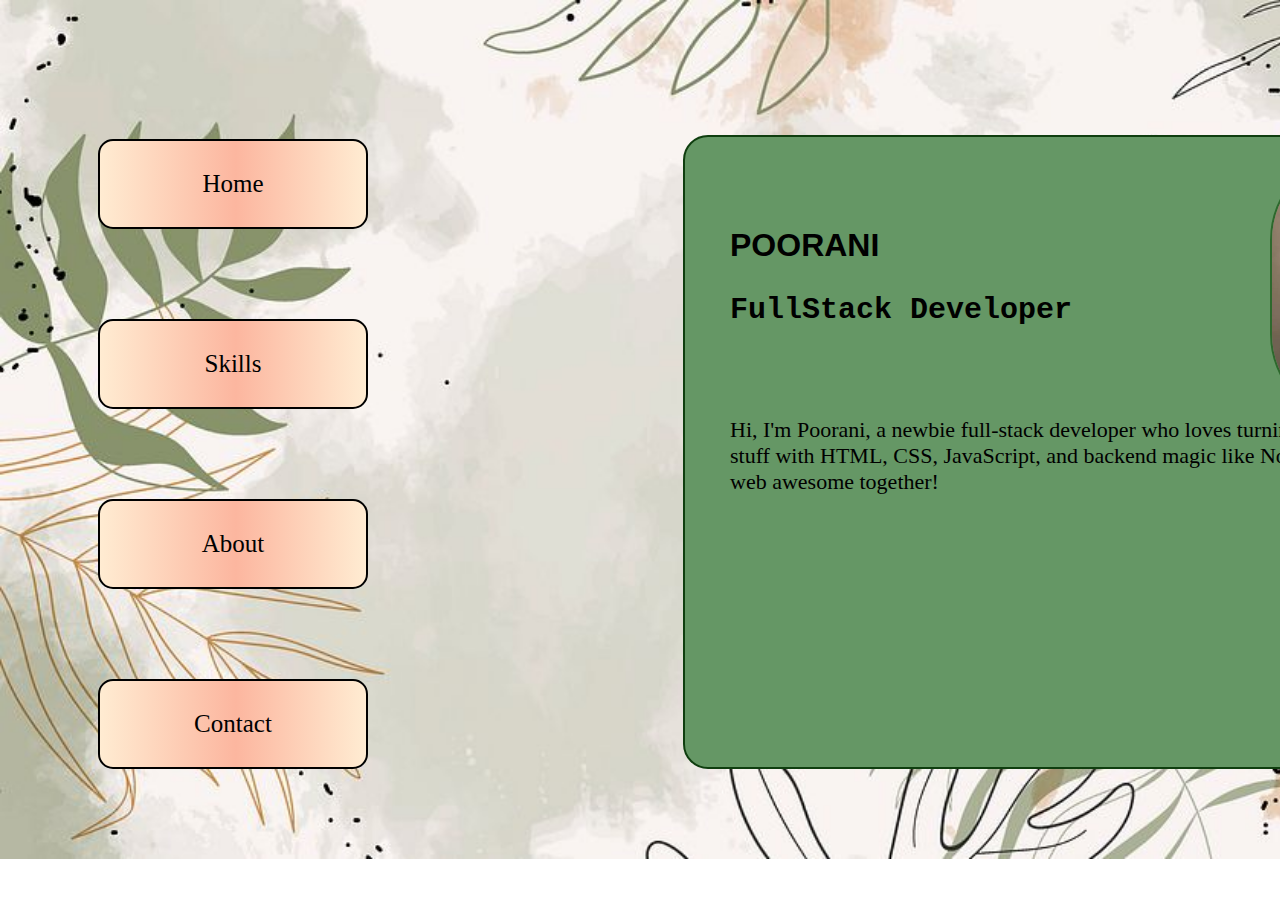
<file: index.html>
<!DOCTYPE html>
<html>
    <head>
        <link rel="stylesheet" href="index.css">
    </head>
    <body>
       
        <div class="name">
            <h1>POORANI</h1>
            <img src="WhatsApp Image 2024-05-14 at 12.45.55_af4c9a73.jpg">
             <h2>FullStack Developer</h2>
             <p>
                Hi, I'm Poorani, a newbie full-stack developer who loves turning coffee into code. I create cool stuff with HTML, CSS, JavaScript, and backend magic like Node.js and Django. Let's make the web awesome together!
             </p>
        </div>
       
        <div class="edu"><button type="submit">Home</button></div>
        <div class="ski"><a href="skills.html"><button type="submit">Skills</button></a></div>
        <div class="cer"><a href="About.html"><button type="submit">About</button></a></div>
        <div class="con"><a href="contact.html"><button type="submit">Contact</button></a></div>
    </body>
    
</html>
</file>
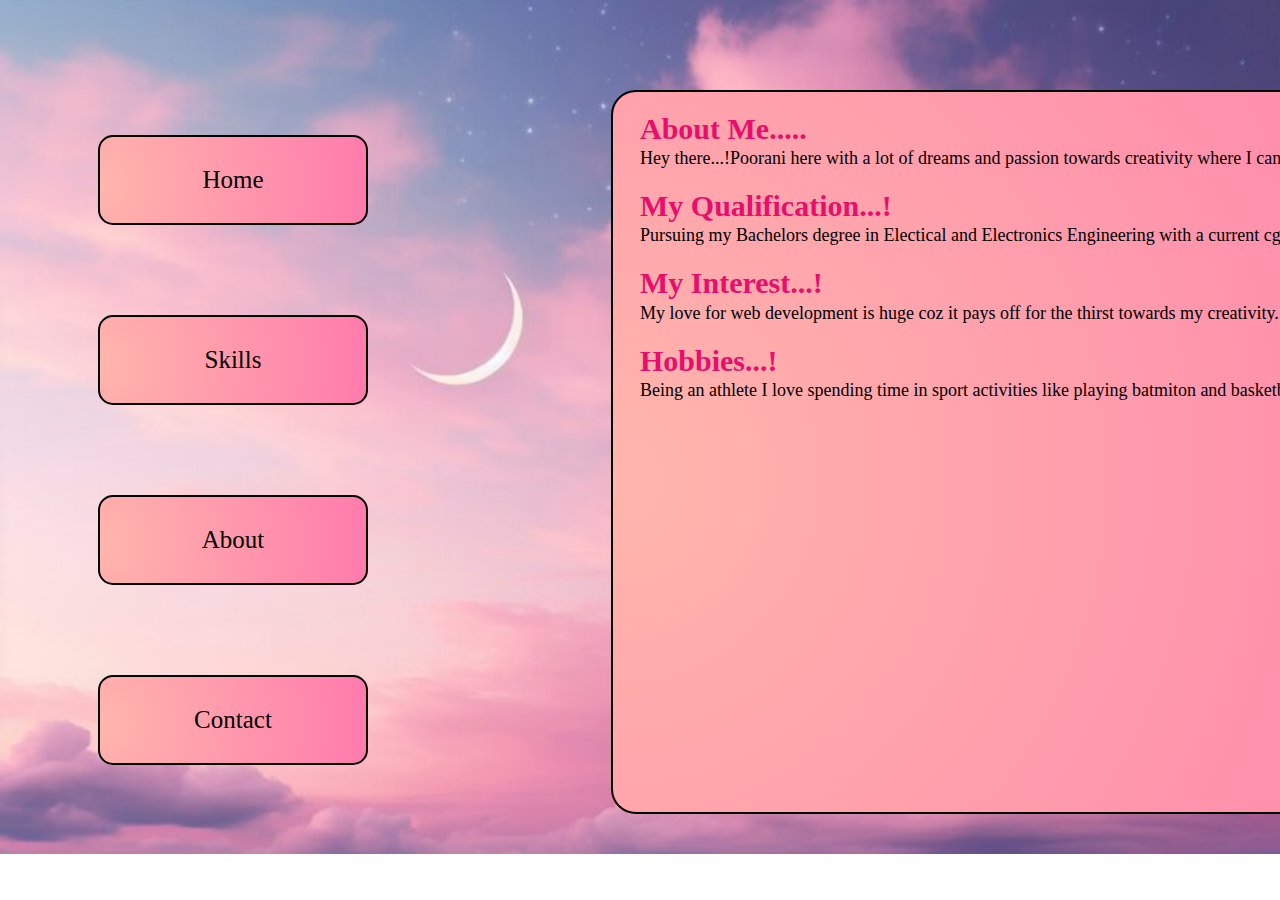
<file: About.html>
<!DOCTYPE html>
<html>
    <head>
<link rel="stylesheet" href="About.css">
    </head>
    <body>
        <div class="home"><a href="index.html"><button type="submit">Home</button></a></div>
        <div class="ski"><a href="skills.html"><button type="submit">Skills</button></a></div>
        <div class="cer"><button type="submit">About</button></div>
        <div class="con"><a href="contact.html"><button type="submit">Contact</button></a></div>
        <div class="container">
           <div class="abt"><h1>About Me.....</h1>
            <p>Hey there...!Poorani here with a lot of dreams and passion towards creativity where I can implement all my theory knowledge into practicality.</p>
        </div> 
        <div class="edu">
            <h1>My Qualification...!</h1>
            <p>
                Pursuing my Bachelors degree in Electical and Electronics Engineering with a current cgpa of 8.50
            </p>
        </div>
        <div class="do"><h1>My Interest...!</h1>
            <p>
             My love for web development is huge coz it pays off for the thirst towards my creativity.
            </p>
        </div>
        <div class="Hob">
            <h1>Hobbies...!</h1>
            <p>
                Being an athlete I love spending time in sport activities like playing batmiton and basketball at times.
            </p>
        </div>
        </div>
    </body>
</html>
</file>
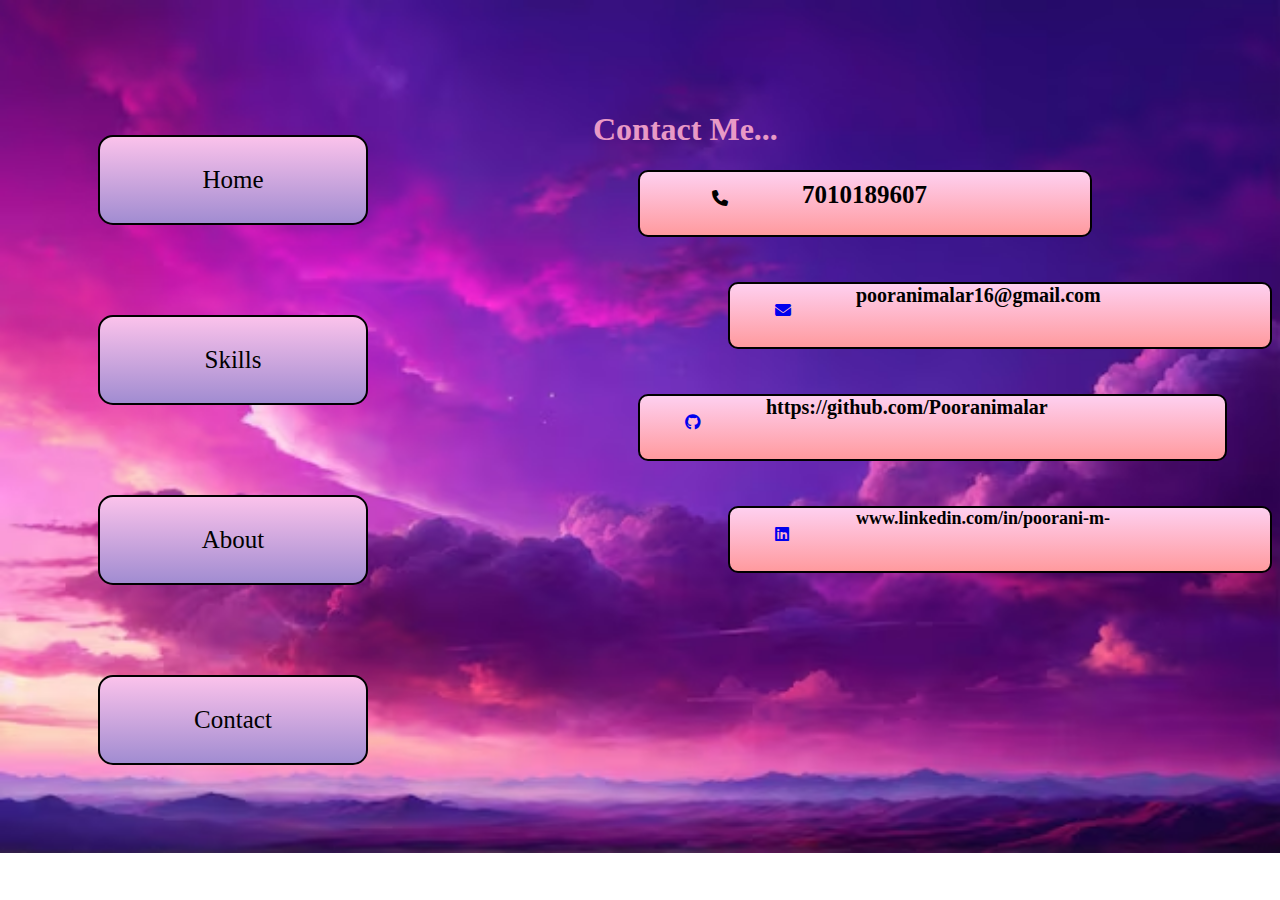
<file: contact.html>
<!DOCTYPE html>
<html>
    <head>
        <link rel="stylesheet" href="contact.css">
       <link rel="stylesheet" href="https://cdnjs.cloudflare.com/ajax/libs/font-awesome/6.5.2/css/all.min.css">
    </head>
    <body>
        <div class="home"><a href="index.html"><button type="submit">Home</button></a></div>
        <div class="ski"><a href="skills.html"><button type="submit">Skills</button></a></div>
        <div class="cer"><a href="About.html"><button type="submit">About</button></a></div>
        <div class="con"><button type="submit">Contact</button></div>
    
   <div class="head"> <h1>Contact Me...</h1></div>
    <div class="ph">
       <div class="img"> <i class="fa-solid fa-phone"></i></div>
        <h6>  7010189607</h6>
    
    </div>
    <div class="mail">
        <div class="em"><a href="https://mail.google.com/mail/u/0/#inbox"><i class="fas fa-envelope"></i></a></div>
        <h6>pooranimalar16@gmail.com</h6>
    </div>
    <div class="ins">
        <div class="in"><a href="https://github.com/Pooranimalar"><i class="fa-brands fa-github"></i></a></div>
       <h6>https://github.com/Pooranimalar</h6>
    </div>
<div class="link">
    <div class="li"><a href="www.linkedin.com/in/poorani-m-"><i class="fa-brands fa-linkedin"></i></a></div>
    <h6>www.linkedin.com/in/poorani-m-</h6>
</div>

</body>
</html>
</file>
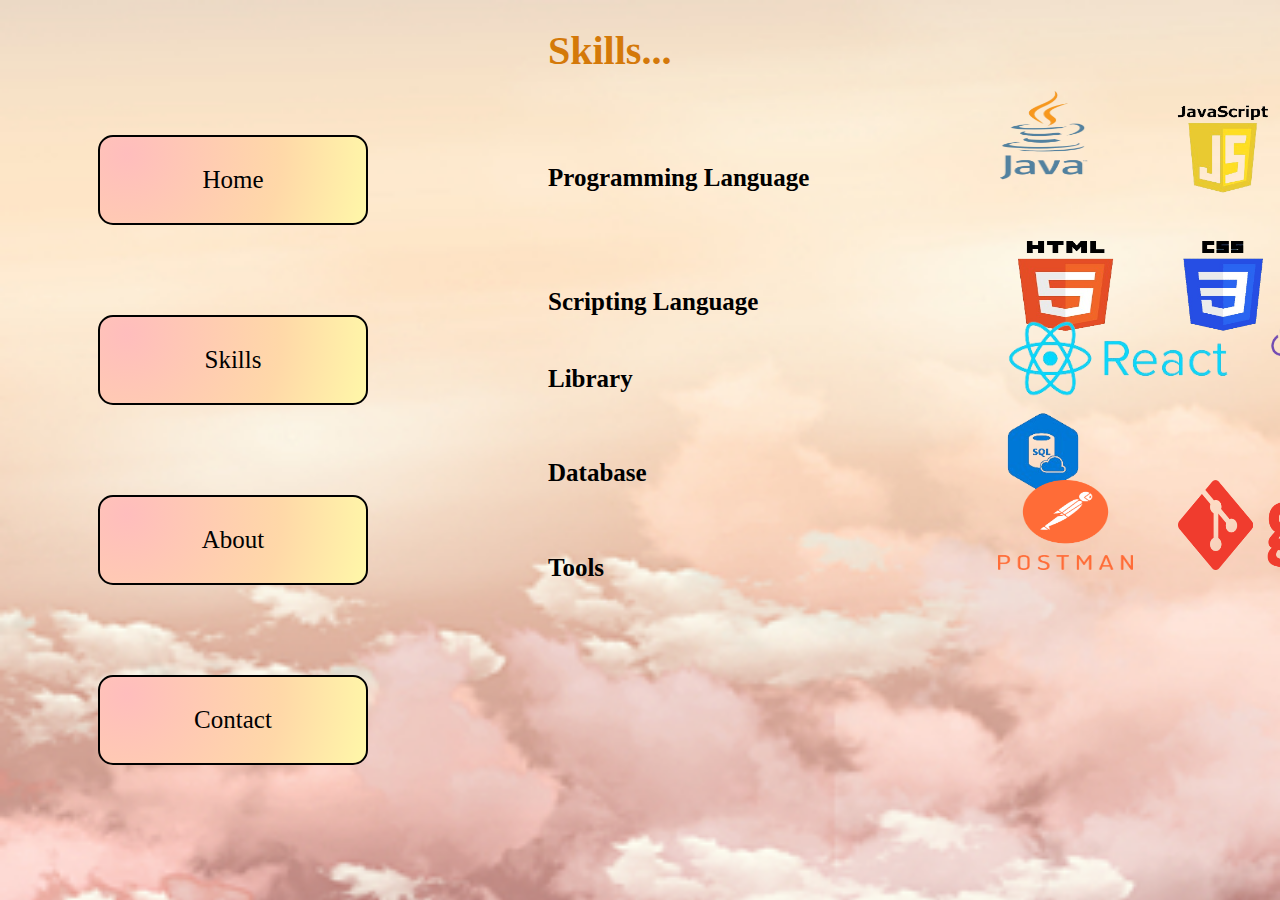
<file: skills.html>
<!DOCTYPE html>
<html>
    <head>
        <link rel="stylesheet" href="skills.css">
    </head>
    <body>
        <div class="home"><a href="index.html"><button type="submit">Home</button></a></div>
        <div class="ski"><button type="submit">Skills</button></div>
        <div class="cer"><a href="About.html"><button type="submit">About</button></a></div>
        <div class="con"><a href="contact.html"><button type="submit">Contact</button></a></div>
        <div class="head"><h1>Skills...</h1></div>
       <div class="pr"> <h4>Programming Language</h4></div>
       <div class="java"> <img src="Java-removebg-preview.png"></div>
       <div class="js"> <img src="js-removebg-preview.png"></div>
       <div class="scripting"> <h4>Scripting Language</h4></div>
      <div class="html">  <img src="html-removebg-preview.png"></div>
        <div class="css"><img src="CSS-Logo-removebg-preview.png"></div>
        <div class="boot"><img src="Bootstrap_logo.svg"></div>
       <div class="lib"><h4>Library</h4></div>
        <div class="rid"><img src="Reduxxx-Logo.png"></div>
        <div class="react"><img src="react-removebg-preview.png"></div>
       <div class="data"> <h4>Database</h4>
        <img src="sql-removebg-preview.png"></div>
        <div class="tool">
            <h4>Tools</h4></div>
            <div class="post"><img src="postman-logo.png">
        </div>
        <div class="git"><img src="Git-Logo.png"></div>
    </body>
</html>
</file>
<file: index.css>
body{
    background-image: url(bg1.jpg);
    background-repeat: no-repeat;
    background-size: cover;
}
.name{
    height: 70vh;
    width: 100vh;
    background-color: rgb(101, 151, 101);
    margin-left: 75vh;
    margin-top: 15vh;
    border: 2px solid rgb(15, 62, 15);
    border-radius: 25px;
}
.name h1{
    margin-left: 5vh;
    margin-top: 10vh;
    font-family: Verdana, Geneva, Tahoma, sans-serif;
}
.name h2{
    margin-left: 5vh;
    font-family: monospace;
margin-top: -15vh;
margin-bottom: 10vh;
    font-size: 25px;
    font-size: 30px;

}
.name p{
    font-size: 22px;
    margin-left: 5vh;
    margin-top: 10vh;
    font-family: cursive;
}
.edu{
    margin-top: -70vh;
    margin-bottom: 10vh;
    margin-left: 10vh;
  
}
.edu button[type=submit]{
    width: 30vh;
    height: 10vh;
    border: 2px solid;
    border-radius: 15px;
    font-size: 25px;
    background-color: rgb(222, 148, 148) ;
    background-image: linear-gradient(to right, #ffecd2 0%, #fcb69f 51%, #ffecd2 100%);
    font-family: cursive;
}

.ski{
    margin-bottom: 10vh;
    margin-left: 10vh;
}
.ski button[type=submit]{
    width: 30vh;
    height: 10vh;
    border: 2px solid;
    border-radius: 15px;
    font-size: 25px;
    background-color: rgb(222, 148, 148) ;
    background-image: linear-gradient(to right, #ffecd2 0%, #fcb69f 51%, #ffecd2 100%);
    font-family: cursive;
}
.ski button[type=submit]:hover{
    box-shadow: 0 12px 16px 0 rgba(0,0,0,0.24), 0 17px 50px 0 rgba(0,0,0,0.19);
}

.cer{
    margin-bottom: 10vh;
    margin-left: 10vh;
}
.cer button[type=submit]{
    width: 30vh;
    height: 10vh;
    border: 2px solid;
    border-radius: 15px;
    font-size: 25px;
    background-color: rgb(222, 148, 148) ;
    background-image: linear-gradient(to right, #ffecd2 0%, #fcb69f 51%, #ffecd2 100%);
    font-family: cursive;
}
.cer button[type=submit]:hover{
    box-shadow: 0 12px 16px 0 rgba(0,0,0,0.24), 0 17px 50px 0 rgba(0,0,0,0.19);
}
.con{
    margin-bottom: 10vh;
    margin-left: 10vh;
}
.con button[type=submit]{
    width: 30vh;
    height: 10vh;
    border: 2px solid;
    border-radius: 15px;
    font-size: 25px;
    background-color: rgb(222, 148, 148) ;
    background-image: linear-gradient(to right, #ffecd2 0%, #fcb69f 51%, #ffecd2 100%);
    font-family: cursive;
}
.con button[type=submit]:hover{
    box-shadow: 0 12px 16px 0 rgba(0,0,0,0.24), 0 17px 50px 0 rgba(0,0,0,0.19);
}
.name img{
    width: 30vh;
    height: 30vh;
    margin-left: 65vh;
    margin-top: -15vh;
    border: 2px solid rgb(45, 105, 45);
    border-radius: 10vh;
}
</file>
<file: About.css>
body{
    background-image: url(image.png);
    background-repeat: no-repeat;
    background-size: cover;
}
.home{
    margin-top: 15vh;
    margin-left: 10vh;
}
.home button[type=submit]{
    width: 30vh;
    height: 10vh;
    border: 2px solid;
    border-radius: 15px;
    font-size: 25px;
    background: radial-gradient(circle at 0.1% 53.8%, rgb(255, 182, 172) 0%, rgb(255, 123, 172) 100.2%);
    font-family: cursive;
}
.home button[type=submit]:hover{
    box-shadow: 0 12px 16px 0 rgba(0,0,0,0.24), 0 17px 50px 0 rgba(0,0,0,0.19);
}
.ski{
    margin-top: 10vh;
    margin-left: 10vh;
}

.ski button[type=submit]{
    width: 30vh;
    height: 10vh;
    border: 2px solid;
    border-radius: 15px;
    font-size: 25px;
    
    background: radial-gradient(circle at 0.1% 53.8%, rgb(255, 182, 172) 0%, rgb(255, 123, 172) 100.2%);
    font-family: cursive;
}
.ski button[type=submit]:hover{
    box-shadow: 0 12px 16px 0 rgba(0,0,0,0.24), 0 17px 50px 0 rgba(0,0,0,0.19);
}
.cer{
    margin-top: 10vh;
    margin-left: 10vh;
}

.cer button[type=submit]{
    width: 30vh;
    height: 10vh;
    border: 2px solid;
    border-radius: 15px;
    font-size: 25px;
    background: radial-gradient(circle at 0.1% 53.8%, rgb(255, 182, 172) 0%, rgb(255, 123, 172) 100.2%);
    font-family: cursive;
}

.con{
    margin-top: 10vh;
    margin-left: 10vh;
}
.con button[type=submit]{
    width: 30vh;
    height: 10vh;
    border: 2px solid;
    border-radius: 15px;
    font-size: 25px;
    background: radial-gradient(circle at 0.1% 53.8%, rgb(255, 182, 172) 0%, rgb(255, 123, 172) 100.2%);
    font-family: cursive;
}
.con button[type=submit]:hover{
    box-shadow: 0 12px 16px 0 rgba(0,0,0,0.24), 0 17px 50px 0 rgba(0,0,0,0.19);
}
.container{
    height: 80vh;
    width: 120vh;
    background: radial-gradient(circle at 0.1% 53.8%, rgb(255, 182, 172) 0%, rgb(255, 123, 172) 100.2%);
    margin-left: 67vh;
    margin-top: -75vh;
    border: 2px solid;
    border-radius: 25px;
}
.abt h1{
    margin-left: 3vh;
    font-size: 30px;
    color: rgb(233, 13, 108);
}
.abt p{
    font-size: 18px;
    margin-left: 3vh;
    font-family: cursive;
    margin-top: -2vh;
}
.edu h1{
    margin-left: 3vh;
    font-size: 30px;
    color: rgb(233, 13, 108);
}
.edu p{
    font-size: 18px;
    margin-left: 3vh;
    font-family: cursive;
    margin-top: -2vh;
  
}
.do h1{
    margin-left: 3vh;
    font-size: 30px;
    color: rgb(233, 13, 108);
}
.do p{
    font-size: 18px;
    margin-left: 3vh;
    font-family: cursive;
    margin-top: -2vh;
}
.Hob h1{
    margin-left: 3vh;
    font-size: 30px;
    color: rgb(233, 13, 108); 
}
.Hob p{
    font-size: 18px;
    margin-left: 3vh;
    font-family: cursive;
    margin-top: -2vh; 
}
</file>
<file: contact.css>
body{
    background-image: url(bg4.avif);
    background-repeat: no-repeat;
    background-size: cover;
}
.home{
    margin-top: 15vh;
    margin-left: 10vh;
}
.home button[type=submit]{
    width: 30vh;
    height: 10vh;
    border: 2px solid;
    border-radius: 15px;
    font-size: 25px;
    background: linear-gradient(to top, #a18cd1 0%, #fbc2eb 100%);
    font-family: cursive;
}
.home button[type=submit]:hover{
    box-shadow: 0 12px 16px 0 rgba(0,0,0,0.24), 0 17px 50px 0 rgba(0,0,0,0.19);
}
.ski{
    margin-top: 10vh;
    margin-left: 10vh;
}

.ski button[type=submit]{
    width: 30vh;
    height: 10vh;
    border: 2px solid;
    border-radius: 15px;
    font-size: 25px;
    
    background: linear-gradient(to top, #a18cd1 0%, #fbc2eb 100%);
    font-family: cursive;
}
.ski button[type=submit]:hover{
    box-shadow: 0 12px 16px 0 rgba(0,0,0,0.24), 0 17px 50px 0 rgba(0,0,0,0.19);
}
.cer{
    margin-top: 10vh;
    margin-left: 10vh;
}

.cer button[type=submit]{
    width: 30vh;
    height: 10vh;
    border: 2px solid;
    border-radius: 15px;
    font-size: 25px;
    background: linear-gradient(to top, #a18cd1 0%, #fbc2eb 100%);
    font-family: cursive;
}
.cer  button[type=submit]:hover{
    box-shadow: 0 12px 16px 0 rgba(0,0,0,0.24), 0 17px 50px 0 rgba(0,0,0,0.19);
}

.con{
    margin-top: 10vh;
    margin-left: 10vh;
}
.con button[type=submit]{
    width: 30vh;
    height: 10vh;
    border: 2px solid;
    border-radius: 15px;
    font-size: 25px;
    background: linear-gradient(to top, #a18cd1 0%, #fbc2eb 100%);
    font-family: cursive;
}
.head{
    margin-left: 65vh;
    margin-top: -75vh;
    color: rgb(232, 153, 198);
}
.ph{
    background: linear-gradient(to top, #ff9a9e 0%, #fecfef 99%, #fecfef 100%);
    width: 50vh;
    height: 7vh;
    margin-left: 70vh;
    border: 2px solid black;
    border-radius: 10px;

}
.ph h6{
    margin-left: 18vh;
   margin-top: -6vh;
    font-size: 25px;
}
.img{
    margin-left: 8vh;
    margin-top: 2vh;
    height: 5vh;
    width: 5vh;
}
.mail{
    background: linear-gradient(to top, #ff9a9e 0%, #fecfef 99%, #fecfef 100%);
    width: 60vh;
    height: 7vh;
    margin-left: 80vh;
    margin-top: 5vh;
    border: 2px solid black;
    border-radius: 10px;
}
.em{
    margin-left: 5vh;
    margin-top: 2vh;
}
.mail h6{
    margin-left: 14vh;
    font-size: 20px;
   margin-top: -4vh;
   color: black;
}
.ins{
    background: linear-gradient(to top, #ff9a9e 0%, #fecfef 99%, #fecfef 100%);
    width: 65vh;
    height: 7vh;
    margin-left: 70vh;
    border: 2px solid black;
    border-radius: 10px;
    margin-top: 5vh;
}
.in{
    margin-left: 5vh;
    margin-top: 2vh;
}
.ins h6{
    margin-left: 14vh;
    font-size: 20px;
   margin-top: -4vh;
   color: black;
}
.link{
    background: linear-gradient(to top, #ff9a9e 0%, #fecfef 99%, #fecfef 100%);
    width: 60vh;
    height: 7vh;
    margin-left: 80vh;
    margin-top: 5vh;
    border: 2px solid black;
    border-radius: 10px;
}
.li{
    margin-left: 5vh;
    margin-top: 2vh;
}
.link h6{
    margin-left: 14vh;
    font-size: 18px;
   margin-top: -4vh;
   color: black;
}
</file>
<file: skills.css>
body{
    background-image: url(bg6.jpg);
    background-repeat: no-repeat;
    background-size: cover;
}
.home{
    margin-top: 15vh;
    margin-left: 10vh;
}
.home button[type=submit]{
    width: 30vh;
    height: 10vh;
    border: 2px solid;
    border-radius: 15px;
    font-size: 25px;
    background: radial-gradient(circle at 10% 20%, rgb(255, 189, 189) 0%, rgb(255, 216, 168) 62%, rgb(255, 248, 168) 100.7%);
    font-family: cursive;
}
.home button[type=submit]:hover{
    box-shadow: 0 12px 16px 0 rgba(0,0,0,0.24), 0 17px 50px 0 rgba(0,0,0,0.19);
}
.ski{
    margin-top: 10vh;
    margin-left: 10vh;
}

.ski button[type=submit]{
    width: 30vh;
    height: 10vh;
    border: 2px solid;
    border-radius: 15px;
    font-size: 25px;
    
    background: radial-gradient(circle at 10% 20%, rgb(255, 189, 189) 0%, rgb(255, 216, 168) 62%, rgb(255, 248, 168) 100.7%);
    font-family: cursive;
}

.cer{
    margin-top: 10vh;
    margin-left: 10vh;
}

.cer button[type=submit]{
    width: 30vh;
    height: 10vh;
    border: 2px solid;
    border-radius: 15px;
    font-size: 25px;
    background: radial-gradient(circle at 10% 20%, rgb(255, 189, 189) 0%, rgb(255, 216, 168) 62%, rgb(255, 248, 168) 100.7%);
    font-family: cursive;
}
.cer  button[type=submit]:hover{
    box-shadow: 0 12px 16px 0 rgba(0,0,0,0.24), 0 17px 50px 0 rgba(0,0,0,0.19);
}

.con{
    margin-top: 10vh;
    margin-left: 10vh;
}
.con button[type=submit]{
    width: 30vh;
    height: 10vh;
    border: 2px solid;
    border-radius: 15px;
    font-size: 25px;
    background: radial-gradient(circle at 10% 20%, rgb(255, 189, 189) 0%, rgb(255, 216, 168) 62%, rgb(255, 248, 168) 100.7%);
    font-family: cursive;
}
.con button[type=submit]:hover{
    box-shadow: 0 12px 16px 0 rgba(0,0,0,0.24), 0 17px 50px 0 rgba(0,0,0,0.19);
}
.head{
    margin-left: 60vh;
    margin-top: -85vh;
    font-size: 20px;
    color: rgb(212, 121, 9);
    font-family: cursive;
}
.pr{
    margin-left: 60vh;
    font-size: 25px;
    margin-top: 10vh;
}
.java img{
    display: flex;
    height: 10vh;
    width: 10vh;
   margin-left: 110vh;
   margin-top: -15vh;
}
.js img{
    height: 10vh;
    width: 20vh;
    margin-left: 125vh;
    margin-top: -50vh;
}
.scripting{
    margin-left: 60vh;
    font-size: 25px;
    margin-top: 10vh;
}
.html img{
    display: flex;
    height: 10vh;
    width: 15vh;
    margin-left: 110vh;
   margin-top: -12vh;
}
.css img{
    height: 10vh;
    width: 20vh;
    margin-left: 125vh;
    display: flex;
    margin-top: -10vh;

}
.boot{
    display: flex;
    height: 10vh;
    width: 15vh;
    margin-left: 145vh;
    margin-top: -10vh;
}
.lib{
    margin-left: 60vh;
    font-size: 25px;
    
}
.rid{
    display: flex;
    height: 10vh;
    width: 15vh;
    margin-left: 140vh;
    margin-top: -15vh;
}
.react{
    display: flex;
    width: 20vh;
    height: 15vh;
    margin-left: 110vh;
    margin-top: -10vh;
}
.data{
    margin-left: 60vh;
    font-size: 25px;
   
}
.data img{
    display: flex;
    width: 20vh;
    height: 15vh;
    margin-left: 45vh;
    margin-top: -15vh;
}
.tool{
    margin-left: 60vh;
    font-size: 25px;
    
}
.post img{
    display: flex;
    width: 15vh;
    height: 10vh;
    margin-left: 110vh;
    margin-top: -15vh;
}
.git img{
    display: flex;
    width: 20vh;
    height: 10vh;
    margin-left: 130vh;
    margin-top: -10vh;

}
</file>
